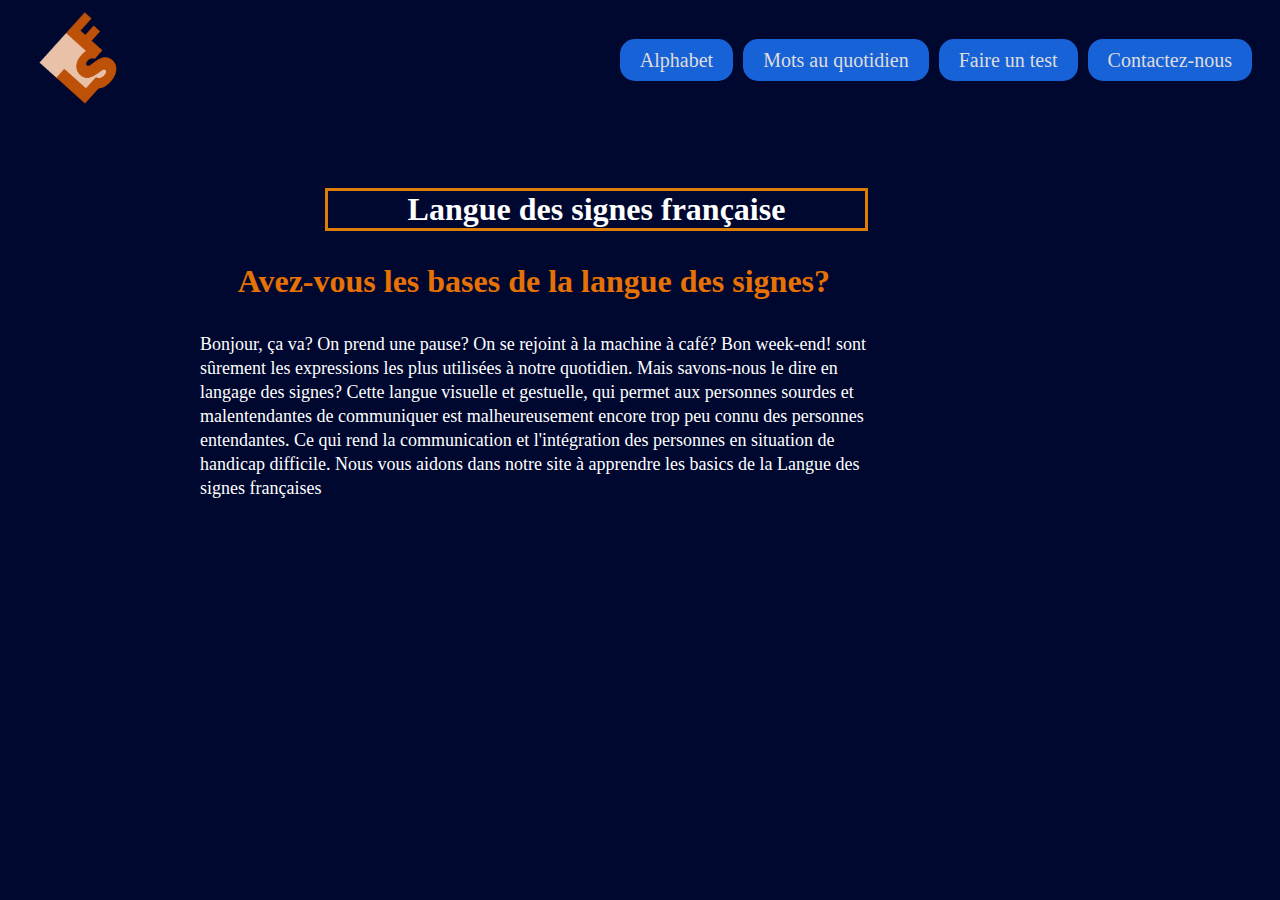
<file: index.html>
<!DOCTYPE html>
<html lang="fr">
<head>
    <title>Langue des signes francaise</title>
    <link rel= "stylesheet" href= "style.css">
</head>
<body>
<header>
    <nav class="menu">
        <a href="index.html">
            <img src="lsf-logo.png" style="width: 100px; height: 100px" alt="Logo">
        </a>
        <ul class="nav-links">
            <!-- Boutons next et previous -->
            <li class="nav-item">
                <a class="btn" href="alphabet.html">
                    Alphabet
                </a>
            </li>
            <li class="nav-item">
                <a class="btn" href="quotidien.html">
                    Mots au quotidien
                </a>
            </li>
            <li class="nav-item">
                <a class="btn" href="test1.html">
                    Faire un test
                </a>
            </li>
            <li class="nav-item">
                <a class="btn" href="contact.html">
                    Contactez-nous
                </a>
            </li>
        </ul>
    </nav>
</header>
<section class="content">
    <div class="textbox">
        <h1>Langue des signes fran&ccedilaise</h1>
        <p class="para1">Avez-vous les bases de la langue des signes?</p>
        <p class="para2">
            Bonjour, &ccedila va? On prend une pause? On se rejoint &agrave la machine &agrave caf&eacute? Bon week-end! sont s&ucircrement les expressions les plus utilis&eacutees &agrave notre quotidien. Mais savons-nous le dire en langage des signes? Cette langue visuelle et gestuelle, qui permet aux personnes sourdes et malentendantes de communiquer est malheureusement encore trop peu connu des personnes entendantes.
            Ce qui rend la communication et l'int&eacutegration des personnes en situation de handicap difficile.
            Nous vous aidons dans notre site &agrave apprendre les basics de la Langue des signes fran&ccedilaises
        </p>
    </div>
</section>
</body>
</html>
</file>
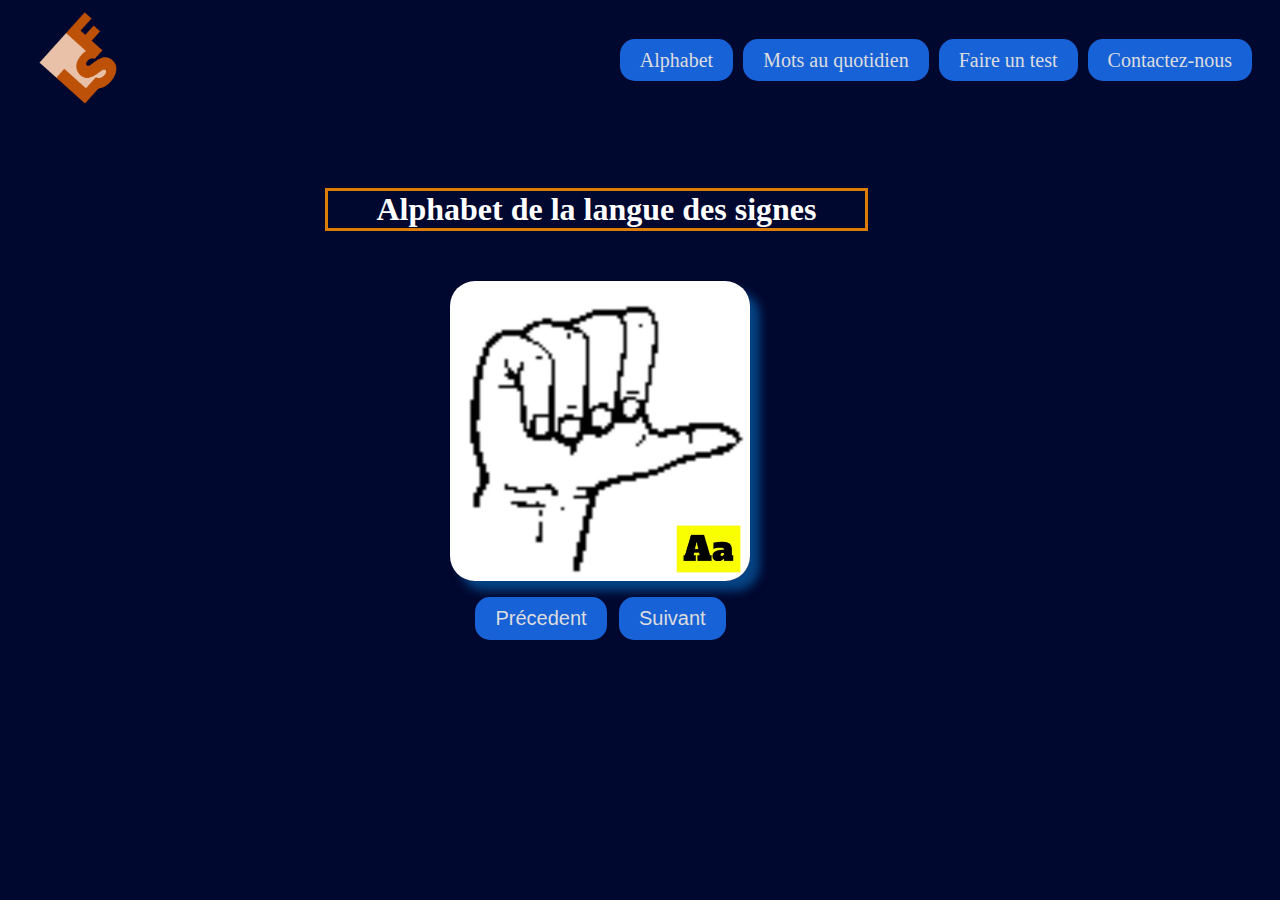
<file: alphabet.html>
<!DOCTYPE html>
<html lang="fr">
<head>
    <title>
        Langue des signes française | Contactez nous
    </title>
    <link rel= "stylesheet" href= "style.css">
</head>
<body>
<header>
    <nav class="menu">
        <a href="index.html">
            <img src="lsf-logo.png" style="width: 100px; height: 100px" alt="Logo">
        </a>
        <ul class="nav-links">
            <!-- Boutons next et previous -->
            <li class="nav-item">
                <a class="btn" href="alphabet.html">
                    Alphabet
                </a>
            </li>
            <li class="nav-item">
                <a class="btn" href="quotidien.html">
                    Mots au quotidien
                </a>
            </li>
            <li class="nav-item">
                <a class="btn" href="test1.html">
                    Faire un test
                </a>
            </li>
            <li class="nav-item">
                <a class="btn" href="contact.html">
                    Contactez-nous
                </a>
            </li>
        </ul>
    </nav>
</header>
<section class="content">
    <div class="textbox">
        <h1>Alphabet de la langue des signes</h1>
        <!-- Image Slider -->
        <div class="slider">
            <div class="img-box">
                <img src="Aa.jpg" alt="" class="slider-img"/>
                <div class="buttons">
                    <!-- Boutons next et previous -->
                    <button class="btn-prev" onclick="prev()">Pr&eacutecedent</button>
                    <button class="btn-next" onclick="next()">Suivant</button><br>
                </div>
            </div>
        </div>
    </div>
</section>
<script src="script.js"></script>
</body>
</html>
</file>
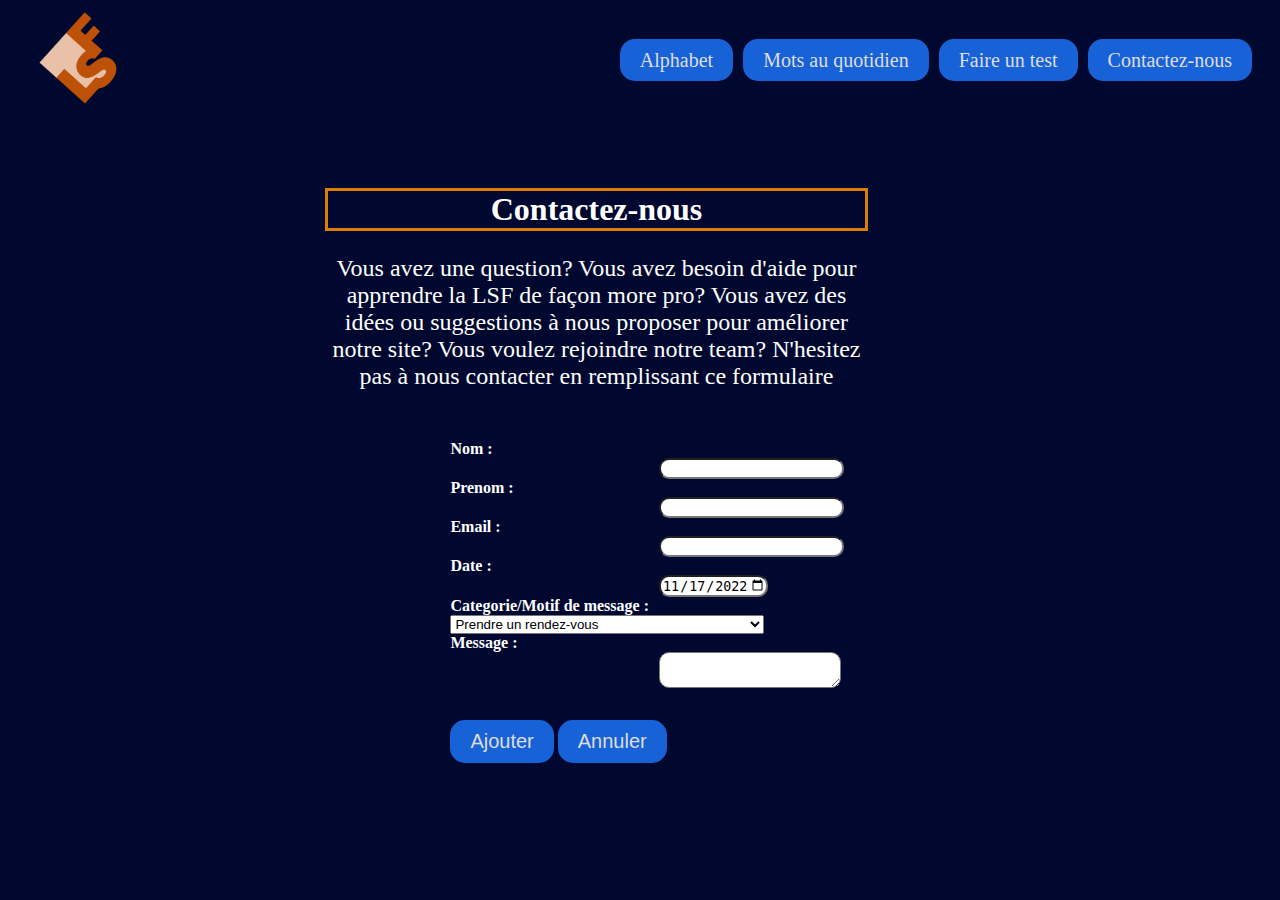
<file: contact.html>
<!DOCTYPE html>
<html lang="fr">
<head>
    <title>
        Langue des signes française | Contactez nous
    </title>
    <link rel= "stylesheet" href= "style.css">
</head>
<body>
<header>
    <nav class="menu">
        <a href="index.html">
            <img src="lsf-logo.png" style="width: 100px; height: 100px" alt="Logo">
        </a>
        <ul class="nav-links">
            <!-- Boutons next et previous -->
            <li class="nav-item">
                <a class="btn" href="alphabet.html">
                    Alphabet
                </a>
            </li>
            <li class="nav-item">
                <a class="btn" href="quotidien.html">
                    Mots au quotidien
                </a>
            </li>
            <li class="nav-item">
                <a class="btn" href="test1.html">
                    Faire un test
                </a>
            </li>
            <li class="nav-item">
                <a class="btn" href="contact.html">
                    Contactez-nous
                </a>
            </li>
        </ul>
    </nav>
</header>
<section class="content">
    <div class="textbox">
        <h1>Contactez-nous</h1>
        <h3>
            Vous avez une question? Vous avez besoin d'aide pour apprendre la LSF de fa&ccedilon more pro? Vous avez des id&eacutees ou suggestions &agrave nous proposer pour am&eacuteliorer notre site? Vous voulez rejoindre notre team?
            N'hesitez pas &agrave nous contacter en remplissant ce formulaire
        </h3>
        <form name="contact" action="#" class="box" id="contact" onsubmit="">
            <strong class="contactBox"><label>
                Nom :
                <br><input class="box" type="text" name="text">
            </label></strong><br>
            <strong class="contactBox"><label>
                Prenom :
                <br><input class="box" type="text" name="text">
            </label></strong><br>
            <strong class="contactBox"><label>
                Email :
                <br><input class="box" type="text" name="text">
            </label></strong><br>
            <strong class="contactBox"><label for="date">Date :</label></strong><br>
            <input class="box" type="date" id="date" name="date"
                   value="2022-11-17"
                   min="2022-01-01" max="2022-12-31"><br>
            <strong class="contactBox"><label for="tacheperso">Categorie/Motif de message :</label></strong><br>
            <select name="tacheperso" id="tacheperso">
                <option value="">Prendre un rendez-vous</option>
                <option value="rdv">Reserver un cours prive avec expert</option>
                <option value="concert">Donner des suggestions pour ameliorer notre site</option>
                <option value="facture">Rejoindre notre team</option>
                <option value="facture">Autre</option>
            </select><br>
            <div class="contactBox">
                <strong class="contactBox"><label for="message">
                    Message :
                </label></strong>
                <br>
                <textarea id="message" class="box" name="text"></textarea>
            </div>
            <br>

            <div>
                <button class="btn-contact" type="submit">
                    Ajouter
                </button>
                <button class="btn-contact" type="reset">
                    Annuler
                </button>
            </div>
        </form>
    </div>
</section>
</body>
</html>
</file>
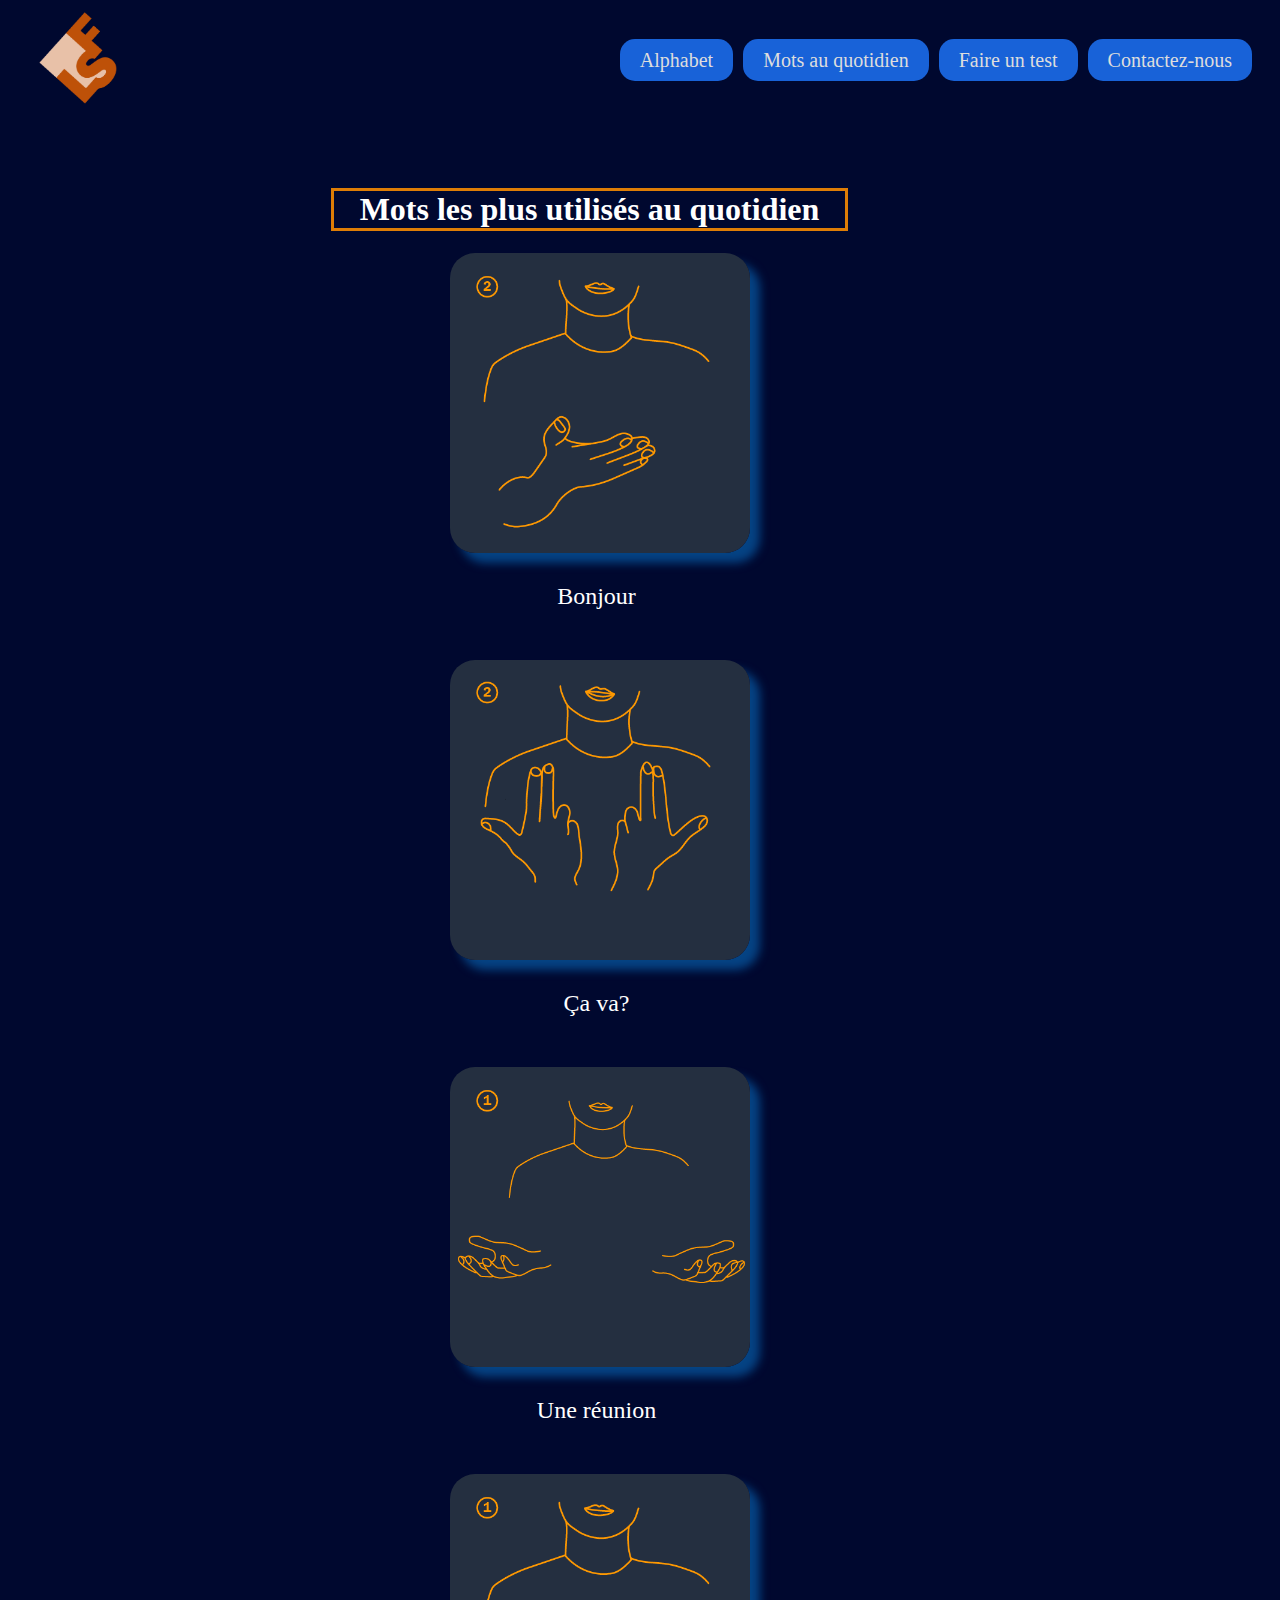
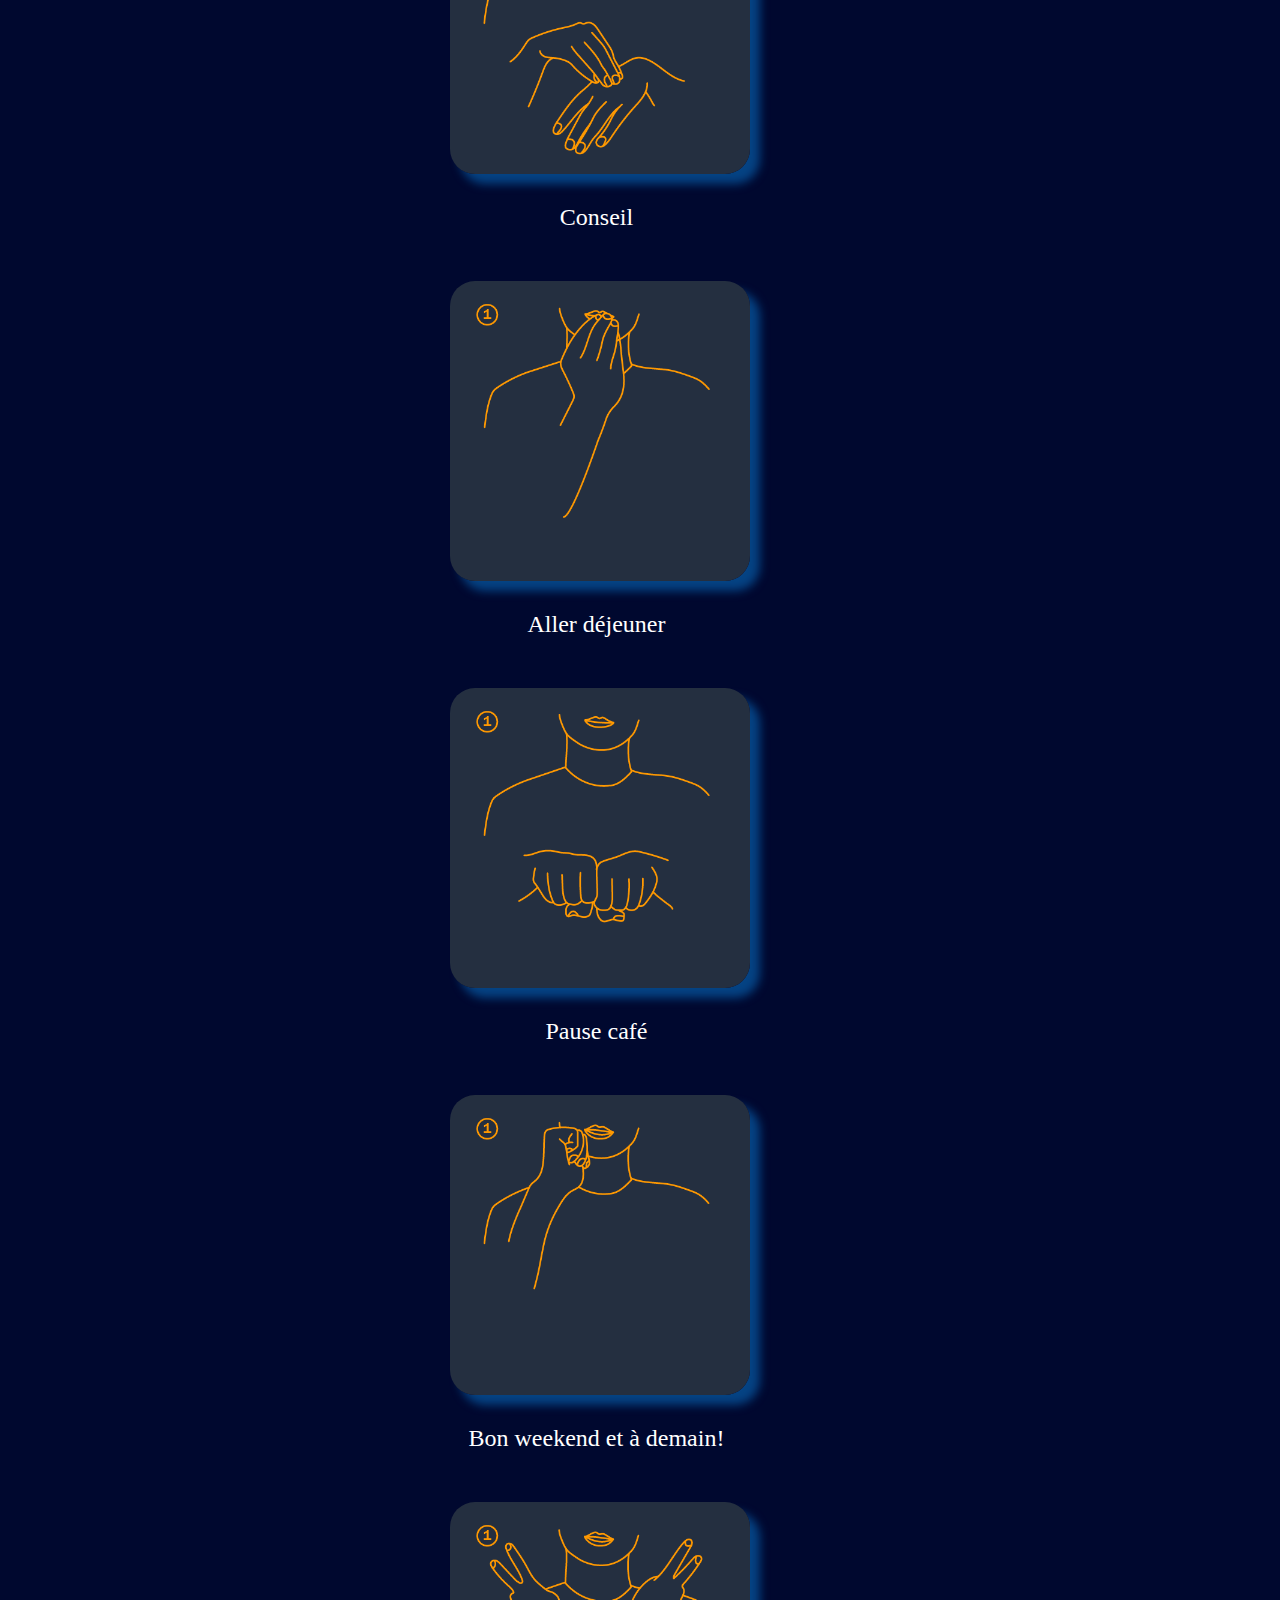
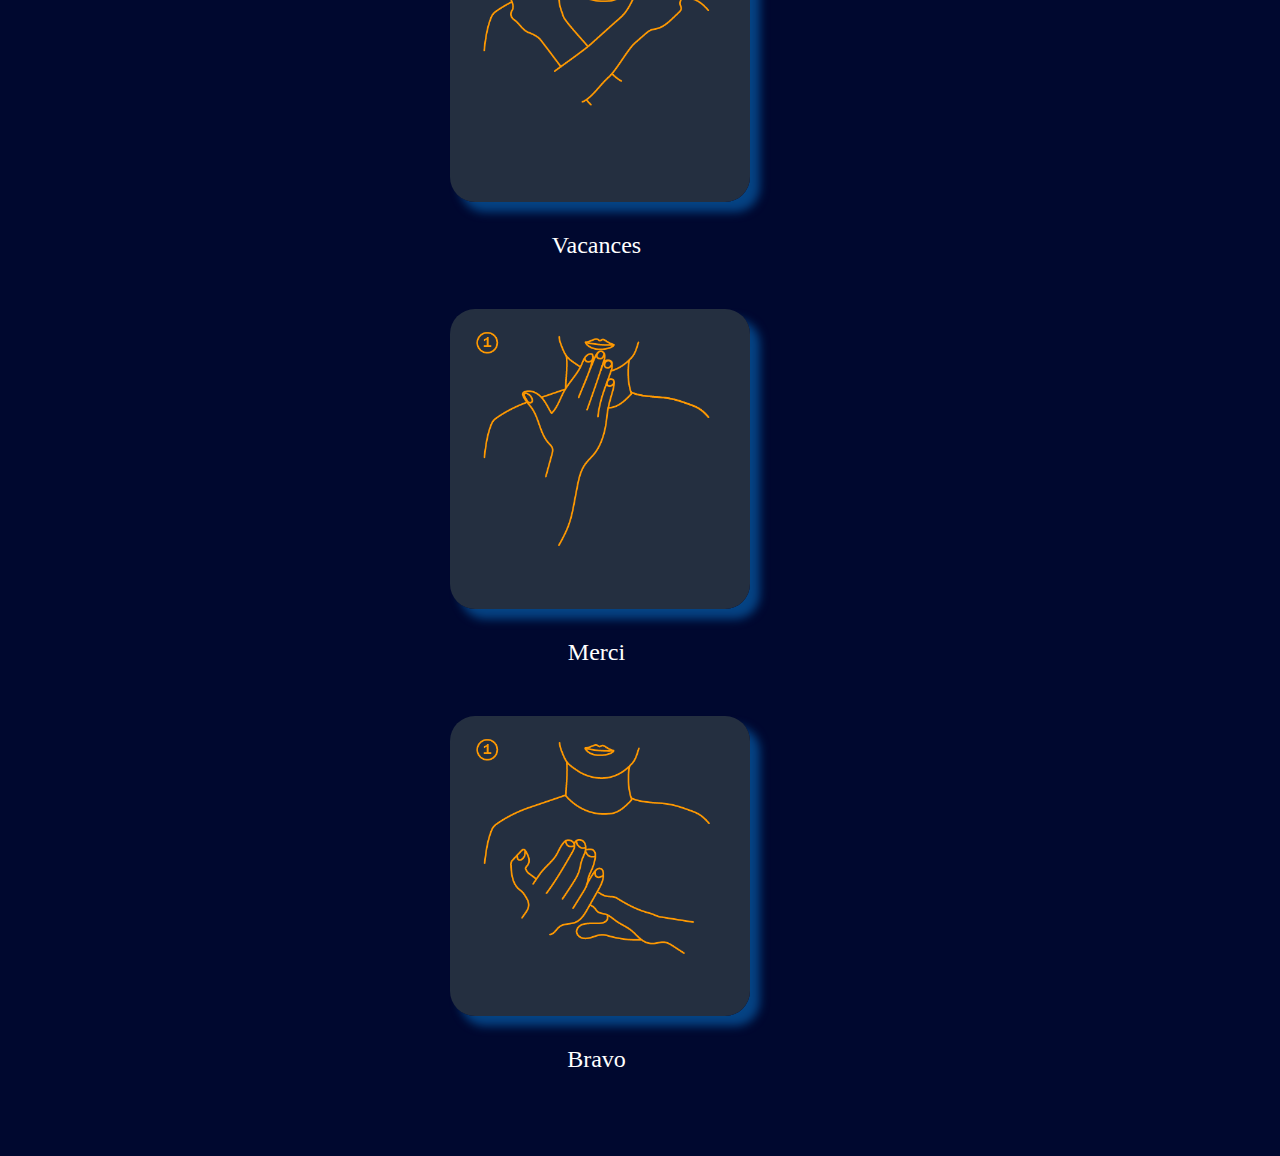
<file: quotidien.html>
<!DOCTYPE html>
<html lang="fr">
<head>
    <title>
        Langue des signes française | Contactez nous
    </title>
    <link rel= "stylesheet" href= "style.css">
</head>
<body>
<header>
    <nav class="menu">
        <a href="index.html">
            <img src="lsf-logo.png" style="width: 100px; height: 100px" alt="Logo">
        </a>
        <ul class="nav-links">
            <!-- Boutons next et previous -->
            <li class="nav-item">
                <a class="btn" href="alphabet.html">
                    Alphabet
                </a>
            </li>
            <li class="nav-item">
                <a class="btn" href="quotidien.html">
                    Mots au quotidien
                </a>
            </li>
            <li class="nav-item">
                <a class="btn" href="test1.html">
                    Faire un test
                </a>
            </li>
            <li class="nav-item">
                <a class="btn" href="contact.html">
                    Contactez-nous
                </a>
            </li>
        </ul>
    </nav>
</header>
<section class="content">
    <div class="textbox">
        <section>
            <h1>Mots les plus utilis&eacutes au quotidien</h1>
        </section>
        <div>
            <!-- Image Slider -->
            <!--<div class="slider">
               <div class="img-box">
                   <img src="1.gif" alt="" class="slider-gif"/>
               <div class="buttons">-->
            <!-- Boutons next et previous -->
            <!--<button class="btn" onclick="prevG()">Precedent</button>
            <button class="btn" onclick="nextG()">Suivant</button><br>-->

            <div class="img-box-gif">
                <img src="1.gif" alt=""/>
            </div>
            <h3 class="description">Bonjour</h3>

            <div class="img-box-gif">
                <img src="2.gif" alt=""/>
            </div>
            <h3 class="description">&Ccedila va?</h3>

            <div class="img-box-gif">
                <img src="3.gif" alt=""/>
            </div>
            <h3 class="description">Une r&eacuteunion</h3>

            <div class="img-box-gif">
                <img src="4.gif" alt=""/>
            </div>
            <h3 class="description">Conseil</h3>

            <div class="img-box-gif">
                <img src="5.gif" alt=""/>
            </div>
            <h3 class="description">Aller d&eacutejeuner</h3>

            <div class="img-box-gif">
                <img src="6.gif" alt=""/>
            </div>
            <h3 class="description">Pause caf&eacute</h3>

            <div class="img-box-gif">
                <img src="7.gif" alt=""/>
            </div>
            <h3 class="description">Bon weekend et &agrave demain!</h3>

            <div class="img-box-gif">
                <img src="8.gif" alt=""/>
            </div>
            <h3 class="description">Vacances</h3>

            <div class="img-box-gif">
                <img src="9.gif" alt=""/>
            </div>
            <h3 class="description">Merci</h3>

            <div class="img-box-gif">
                <img src="10.gif" alt=""/>
            </div>
            <h3 class="description">Bravo</h3>
        </div>
</section>
</body>
</html>
</file>
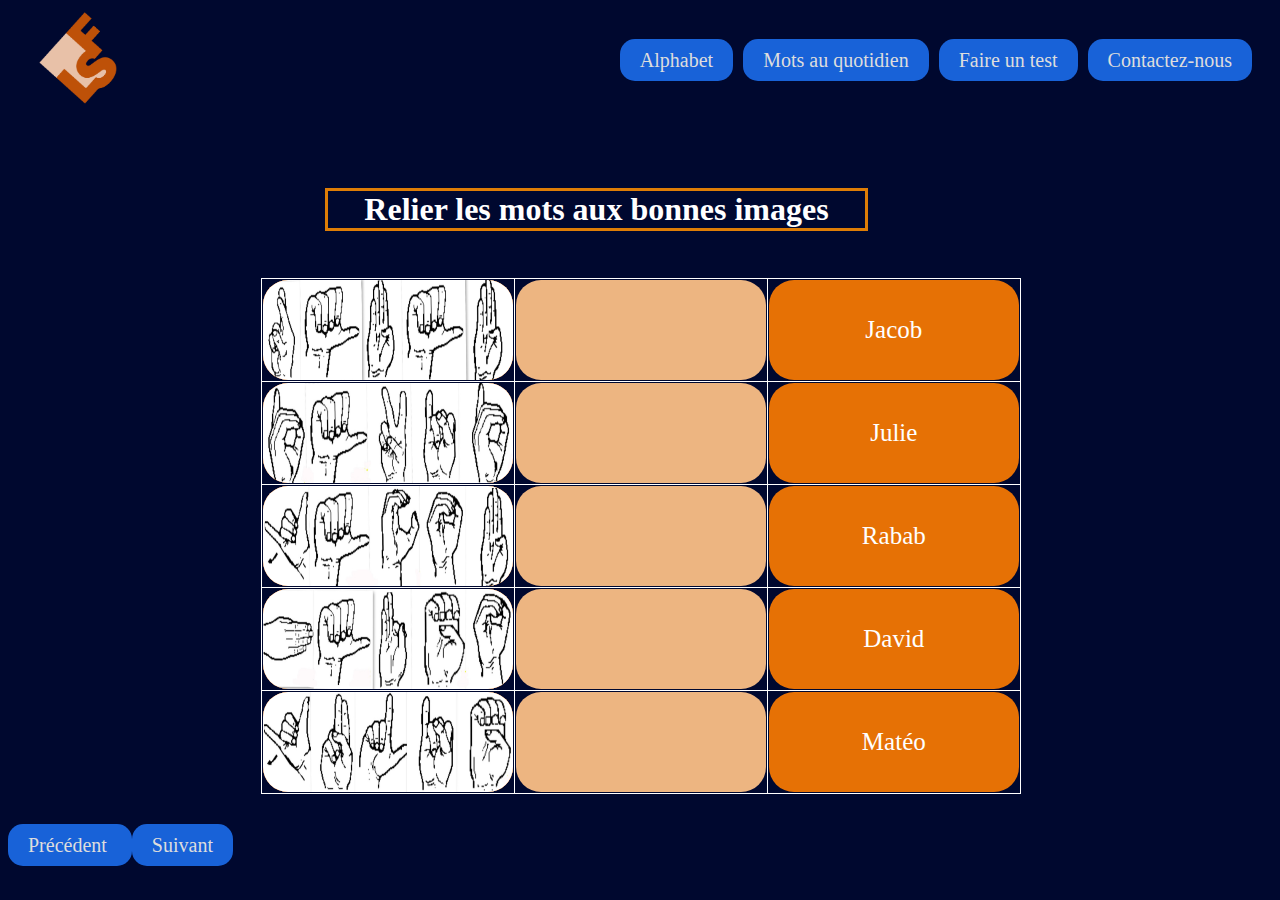
<file: test1.html>
<!DOCTYPE html>
<html lang="fr">
<head>
    <title>
        Langue des signes française | Contactez nous
    </title>
    <link rel= "stylesheet" href= "style.css">
</head>
<body>
<header>
    <nav class="menu">
        <a href="index.html">
            <img src="lsf-logo.png" style="width: 100px; height: 100px" alt="Logo">
        </a>
        <ul class="nav-links">
            <!-- Boutons next et previous -->
            <li class="nav-item">
                <a class="btn" href="alphabet.html">
                    Alphabet
                </a>
            </li>
            <li class="nav-item">
                <a class="btn" href="quotidien.html">
                    Mots au quotidien
                </a>
            </li>
            <li class="nav-item">
                <a class="btn" href="test1.html">
                    Faire un test
                </a>
            </li>
            <li class="nav-item">
                <a class="btn" href="contact.html">
                    Contactez-nous
                </a>
            </li>
        </ul>
    </nav>
</header>
<section class="content">
    <div class="textbox">
        <h1>Relier les mots aux bonnes images</h1>
</section>



<table>
	<tr>
		<td><div class="rcorners2" ondrop="drop(event)"  ondragover="allowDrop(event)">
				<img src="Rabab.jpg" id="drag1" draggable="true" ondragstart ="drag(event)" class="rcorners"></img>
			</div>
		</td>
		<td width="200px">
			<div id="drop1" class="rcorners2" ondrop="drop(event)" ondragover="allowDrop(event)"></div>
		</td>
		<td>
			<div class="rcorners">Jacob</div>
		</td>
	</tr>
	<tr>
		<td><div class="rcorners2" ondrop="drop(event)"  ondragover="allowDrop(event)">
				<img src="David.jpg" id="drag2" draggable="true" ondragstart="drag(event)" class="rcorners"></img>
			</div>
		</td>
		<td width="200px">
			<div id="drop2" class="rcorners2" ondrop="drop(event)" ondragover="allowDrop(event)"></div>
		</td>
		<td>
			<div class="rcorners">Julie</div>
		</td>
	</tr>
	<tr>
		<td><div class="rcorners2" ondrop="drop(event)"  ondragover="allowDrop(event)">
				<img src="Jacob.jpg" id="drag3" draggable="true" ondragstart="drag(event)" class="rcorners"></img>
			</div>
		</td>
		<td width="200px">
			<div id="drop3" class="rcorners2" ondrop="drop(event)" ondragover="allowDrop(event)"></div>
		</td>
		<td>
			<div class="rcorners">Rabab</div>
		</td>
	</tr>
	<tr>
		<td><div class="rcorners2" ondrop="drop(event)" ondragover="allowDrop(event)">
				<img src="Mateo.jpg" id="drag4" draggable="true" ondragstart="drag(event)" class="rcorners"></img>
			</div>
		</td>
		<td width="200px">
			<div id="drop4" class="rcorners2" ondrop="drop(event)" ondragover="allowDrop(event)"></div>
		</td>
		<td>
			<div class="rcorners">David</div>
		</td>
	</tr>
	<tr>
		<td><div class="rcorners2" ondrop="drop(event)"  ondragover="allowDrop(event)">
				<img src="Julie.jpg" id="drag5" draggable="true" ondragstart="drag(event)" class="rcorners"></img>
			</div>
		</td>
		<td width="200px">
			<div id="drop5" class="rcorners2" ondrop="drop(event)" ondragover="allowDrop(event)"></div>
		</td>
		<td>
			<div class="rcorners">Mat&eacuteo</div>
		</td>
	</tr>
</table>
<div>
	<a class="btn" href="test1.html">
		Pr&eacutec&eacutedent
	</a>
	<a class="btn" href="test2.html">
		Suivant
	</a>
</div>
<script src="script.js"></script>
</body>
</html>
</file>
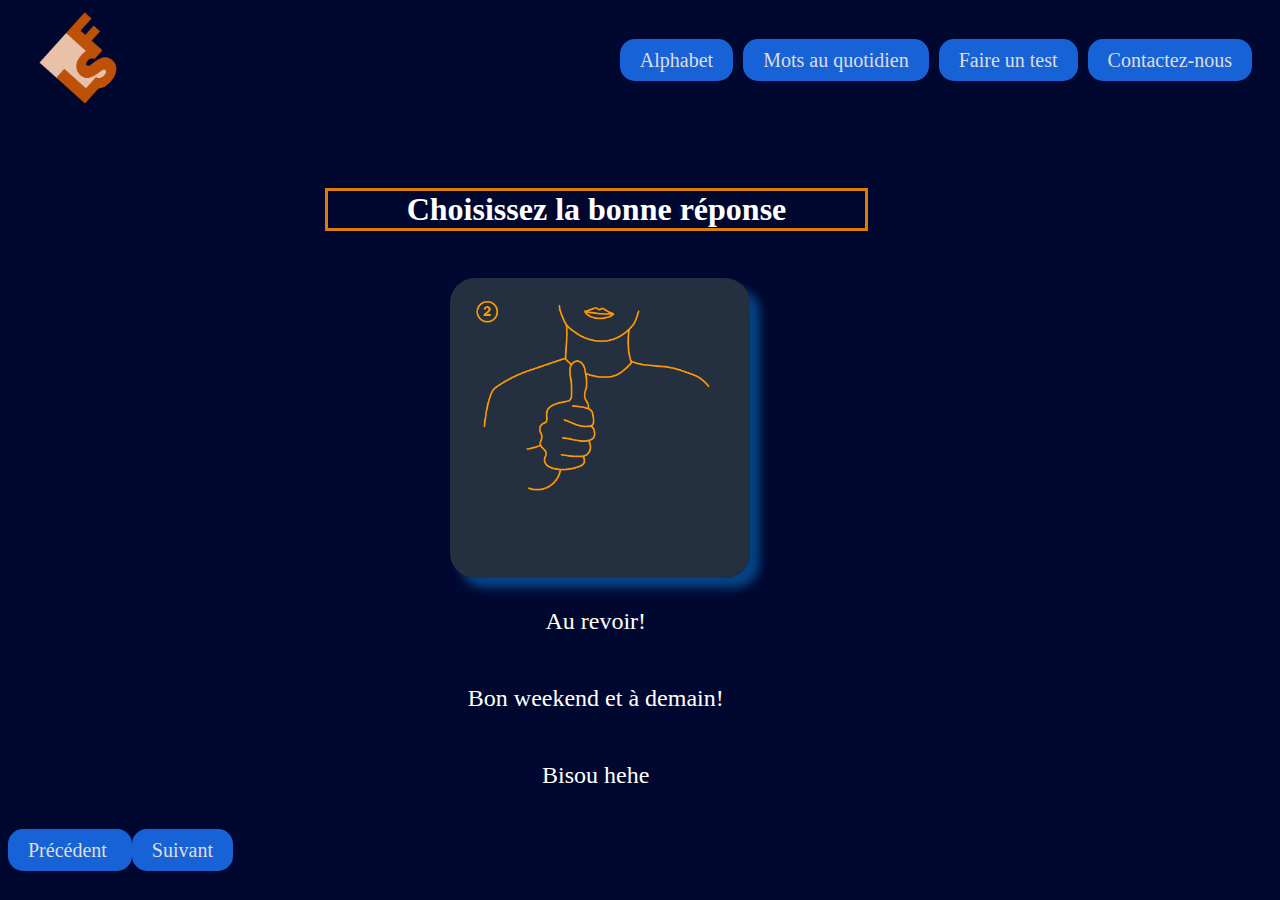
<file: test2.html>
<!DOCTYPE html>
<html lang="fr">
<head>
    <title>
        Langue des signes française | Contactez nous
    </title>
    <link rel= "stylesheet" href= "style.css">
</head>
<body>
<header>
    <nav class="menu">
        <a href="index.html">
            <img src="lsf-logo.png" style="width: 100px; height: 100px" alt="Logo">
        </a>
        <ul class="nav-links">
            <!-- Boutons next et previous -->
            <li class="nav-item">
                <a class="btn" href="alphabet.html">
                    Alphabet
                </a>
            </li>
            <li class="nav-item">
                <a class="btn" href="quotidien.html">
                    Mots au quotidien
                </a>
            </li>
            <li class="nav-item">
                <a class="btn" href="test1.html">
                    Faire un test
                </a>
            </li>
            <li class="nav-item">
                <a class="btn" href="contact.html">
                    Contactez-nous
                </a>
            </li>
        </ul>
    </nav>
</header>
<section class="content">
    <div class="textbox">
        <h1>Choisissez la bonne r&eacuteponse</h1>
</section>

<div class="img-box-gif1">
	<img src="7.gif" alt=""/>
</div>
<h3 class="reponse">Au revoir!</h3>
<h3 class="reponse">Bon weekend et &agrave demain!</h3>
<h3 class="reponse">Bisou hehe</h3>
<div>
	<a class="btn" href="test1.html">
		Pr&eacutec&eacutedent
	</a>
	<a class="btn" href="test2.html">
		Suivant
	</a>
</div>
<script src="script.js"></script>
</body>
</html>
</file>
<file: style.css>
* {
    box-sizing: border-box;
}
html {
    color: #fff;
}
a {
    text-decoration: none;
}
body {
    background-image: url(background.jpg);
}

header, section, footer {
    padding-left: 20px;
    padding-right: 20px;
}

header .menu {
    display: flex;
    justify-content: space-between;
    align-items: center;
}

header .menu ul {
    list-style: none;
    display: flex;
}

header .menu ul li {
    margin-left: 10px;
}

.slider {
    margin : 50px auto;
}

.img-box img {
    box-shadow: 10px 10px 10px #054384;
    margin-bottom: 2px;
    border-radius: 25px;
    margin-left: 50%;

}

.img-box-gif img {
    box-shadow: 10px 10px 10px #054384;
    margin-bottom: 2px;
    border-radius: 25px;
    margin-left: 50%;
}

.btn {
    border : none;
    outline : none;
    margin-bottom: 5px;
    border-radius: 15px;
    background : rgb(24, 98, 216);
    padding : 10px 20px;
    font-size : 20px;
    color : #ddd;
    cursor : pointer;
    margin : 10px auto;

}

.reponse {
    margin-left: -7%;
    text-align: center;
    font-family: Georgia, serif;
    font-size: x-large;
    font-weight: 100;
    color: #ffffff; 
}

.img-box-gif1 img {
    box-shadow: 10px 10px 10px #054384;
    margin-bottom: 2px;
    border-radius: 25px;
    margin-left: 35%;
}

.btn-prev, .btn-next, .btn-contact {
    border : none;
    outline : none;
    margin-bottom: 5px;
    border-radius: 15px;
    background : rgb(24, 98, 216);
    padding : 10px 20px;
    font-size : 20px;
    color : #ddd;
    cursor : pointer;
    margin : 10px auto;
}

.btn-prev {
    margin-left: 53%;
}

.btn-next {
    margin-left: 1%;
}

.btn:hover, .btn-prev:hover, .btn-next:hover, .btn-contact:hover {
    background: rgb(222, 125, 6);
}

h1 {
    border: 3px solid rgb(222, 125, 6);
    margin-left: 35%;
    text-align: center;
    font-family: Georgia, serif;
    font-size: xx-large;
    font-weight: 900;
    color: #ffffff;
}

h3 {
    margin-left: 35%;
    margin-bottom: 50px;
    text-align: center;
    font-family: Georgia, serif;
    font-size: x-large;
    font-weight: 100;
    color: #ffffff;
}

.para1 {
    text-align: center;
    font-family: Georgia, serif;
    font-size: xx-large;
    font-weight: 900;
    color: #e67105;
    margin-left: 20%;
}

.para2 {
    line-height: 1.5rem;
    font-family: Georgia, serif;
    font-size: large;
    font-weight: 100;
    color: #ffffff;
    margin-left: 20%;
}

.description {
    font-family: Georgia, serif;
    color: #ffffff;
}

.contactBox {
    font-family: Georgia, serif;
    color: #ffffff;
}

.box {
    border-radius: 10px;
    margin-left: 50%;
    left: 30%;
}

.textbox {
    width: 70%;
    padding: 5px 25px;
}
.menu {
    /*width: 30%;*/
}
.images {
    /*width: 20%;*/
}

.content {
    padding: 20px 0 !important;
    margin-top: 30px;
}

img {
    width: 300px;
    max-height: 300px;
}









table, td, th {
    border: 1px solid rgb(255, 255, 255);
    border-collapse: collapse;
    margin-left: 20%;
    margin-bottom: 40px;
  }
  
  .rcorners {
    border-radius: 25px;
    background: #e67105;  
    width: 250px;
    height: 100px;
    font-size:25px;
    color:white;
    text-align: center;    
    display: flex;
    justify-content: center;
    align-items: center;
  }
  
  .rcorners2 {
    border-radius: 25px;
    background: #edb581;
    padding: 0px;
    width: 250px;
    height: 100px;
  }
</file>
